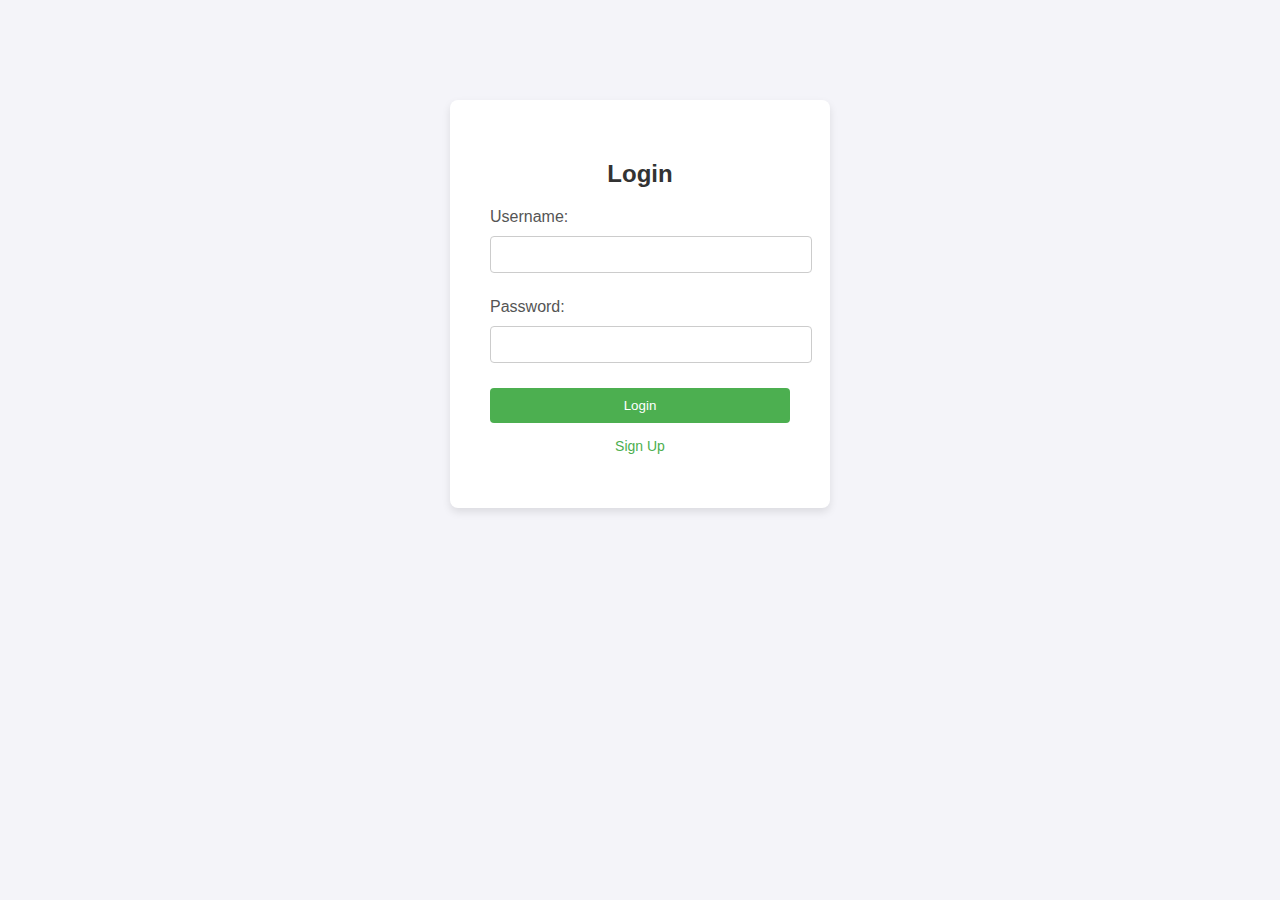
<file: index.html>
<!DOCTYPE html>
<html lang="en">
<head>
    <meta charset="UTF-8">
    <meta name="viewport" content="width=device-width, initial-scale=1.0">
    <title>Login Page</title>
    <link rel="stylesheet" href="login.css">
</head>
<body>

    <div class="login-container">
        <h2>Login</h2>
        <form action="login_process.php" method="POST">
            <div class="input-group">
                <label for="username">Username:</label>
                <input type="text" id="username" name="username" required>
            </div>

            <div class="input-group">
                <label for="password">Password:</label>
                <input type="password" id="password" name="password" required>
            </div>

            <div class="input-group">
                <button type="submit" class="login-btn">Login</button>
            </div>

            <p> <a href="index1.html">Sign Up</a></p>
        </form>
    </div>

</body>


<script>


document.querySelector('form').addEventListener('submit', function(event) {
    const username = document.getElementById('username').value;
    const password = document.getElementById('password').value;

    if (username === "priya" || password === "1234") {
        alert("Please fill out both fields.");
        event.preventDefault(); // Prevent form submission
    }
});
</script>
</html>
</file>
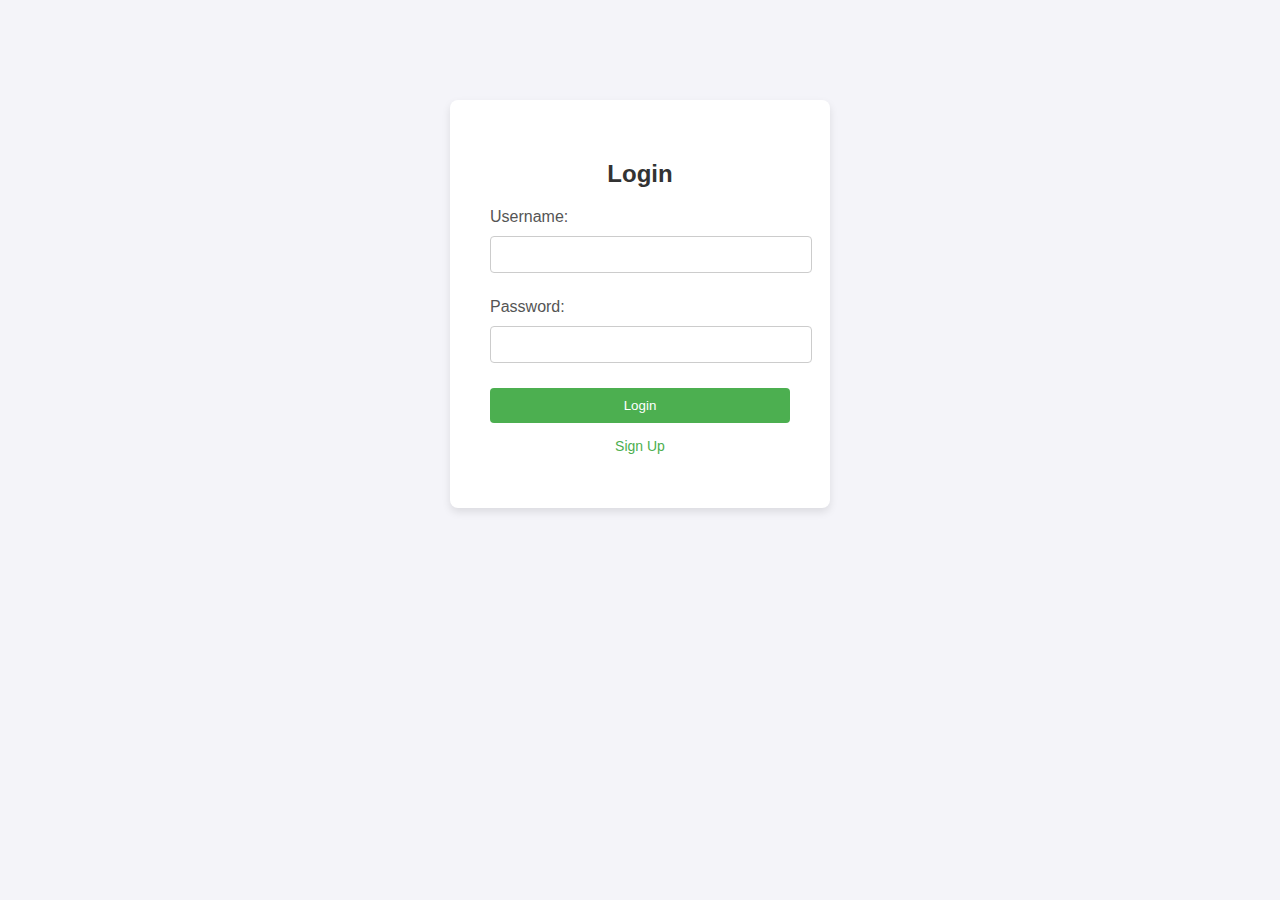
<file: logpage.html>
<!DOCTYPE html>
<html lang="en">
<head>
    <meta charset="UTF-8">
    <meta name="viewport" content="width=device-width, initial-scale=1.0">
    <title>Login Page</title>
    <link rel="stylesheet" href="login.css">
</head>
<body>

    <div class="login-container">
        <h2>Login</h2>
        <form action="login_process.php" method="POST">
            <div class="input-group">
                <label for="username">Username:</label>
                <input type="text" id="username" name="username" required>
            </div>

            <div class="input-group">
                <label for="password">Password:</label>
                <input type="password" id="password" name="password" required>
            </div>

            <div class="input-group">
                <button type="submit" class="login-btn">Login</button>
            </div>

            <p> <a href="index.html">Sign Up</a></p>
        </form>
    </div>

</body>


<script>


document.querySelector('form').addEventListener('submit', function(event) {
    const username = document.getElementById('username').value;
    const password = document.getElementById('password').value;

    if (username === "priya" || password === "1234") {
        alert("Please fill out both fields.");
        event.preventDefault(); // Prevent form submission
    }
});
</script>
</html>
</file>
<file: login.css>
body {
    font-family: Arial, sans-serif;
    background-color: #f4f4f9;
    margin: 0;
    padding: 0;
}

.login-container {
    width: 300px;
    padding: 40px;
    margin: 100px auto;
    background-color: white;
    border-radius: 8px;
    box-shadow: 0 4px 8px rgba(0, 0, 0, 0.1);
    text-align: center;
}

h2 {
    margin-bottom: 20px;
    color: #333;
}

.input-group {
    margin-bottom: 15px;
    text-align: left;
}

label {
    display: block;
    color: #555;
    margin-bottom: 5px;
}

input[type="text"], input[type="password"] {
    width: 100%;
    padding: 10px;
    margin: 5px 0 10px 0;
    border: 1px solid #ccc;
    border-radius: 4px;
}

button[type="submit"] {
    width: 100%;
    padding: 10px;
    background-color: #4CAF50;
    color: white;
    border: none;
    border-radius: 4px;
    cursor: pointer;
}

button[type="submit"]:hover {
    background-color: #45a049;
}

p {
    font-size: 14px;
    color: #777;
}

a {
    color: #4CAF50;
    text-decoration: none;
}

a:hover {
    text-decoration: underline;
}
</file>
